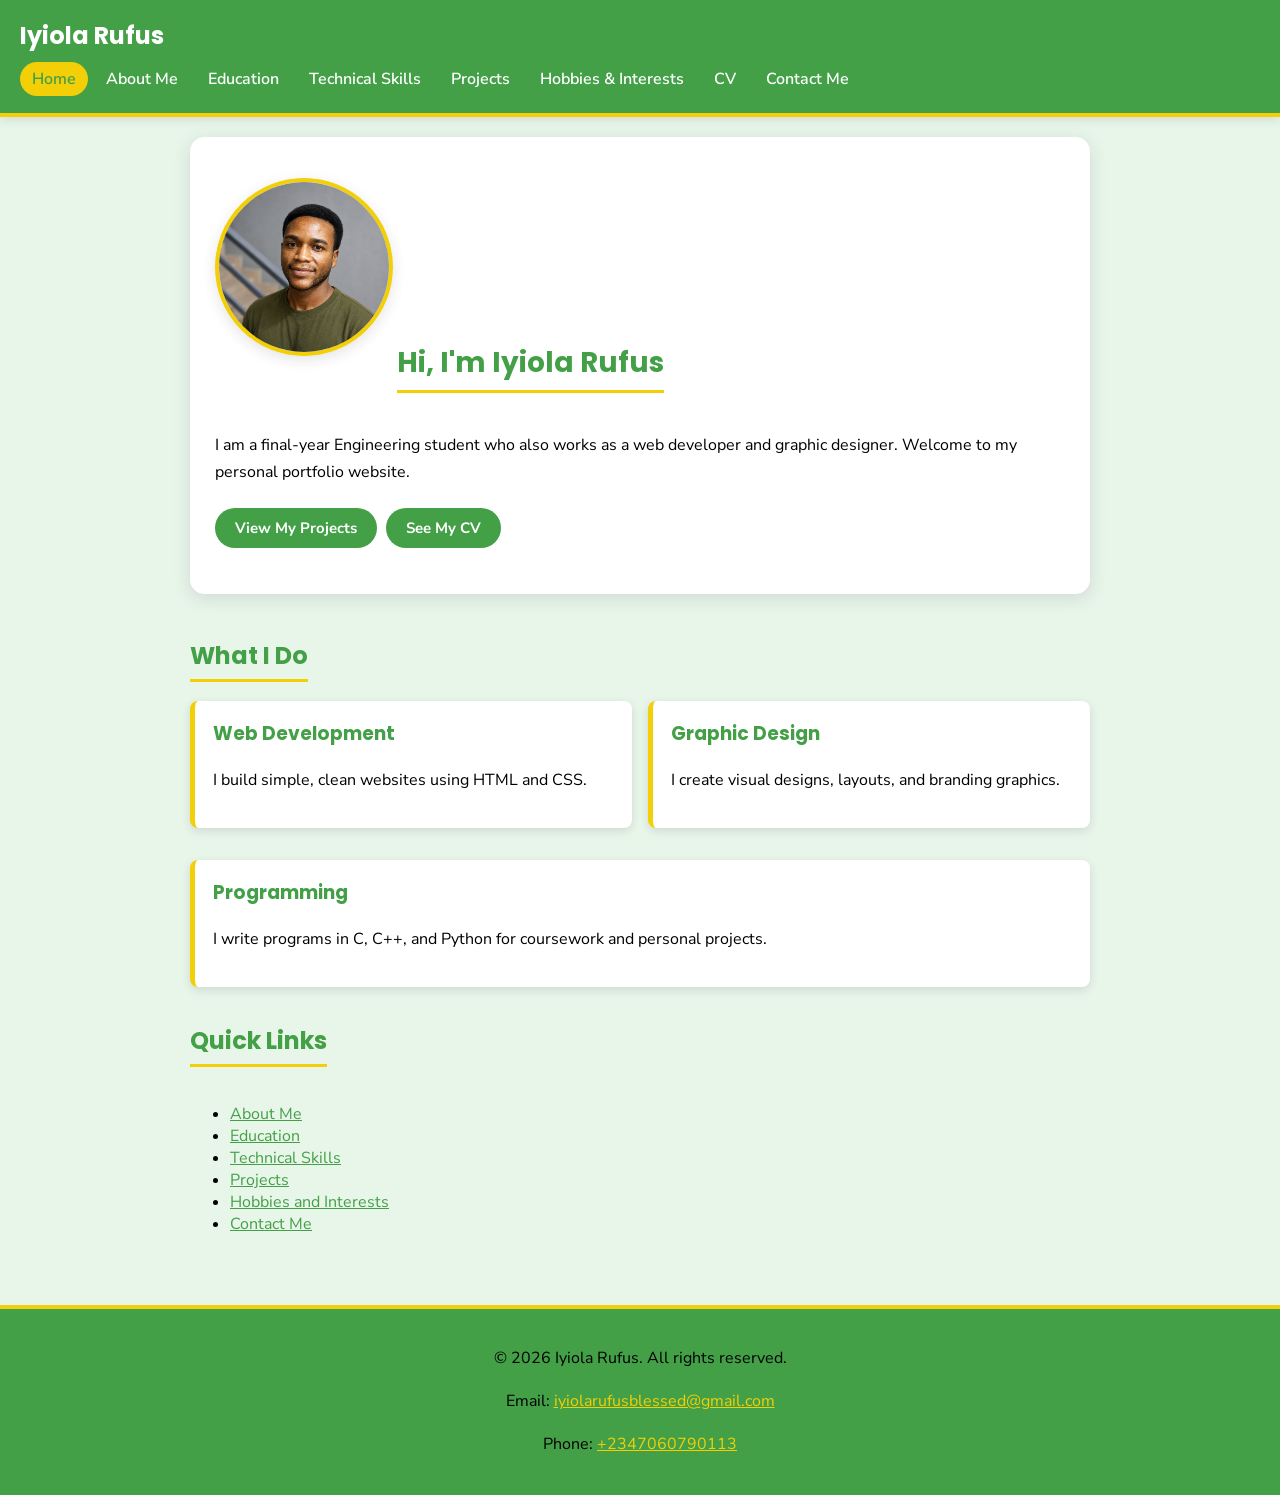
<file: index.html>
<!DOCTYPE html>
<html lang="en">
<head>
<meta charset="UTF-8" />
<meta name="viewport" content="width=device-width, initial-scale=1.0" />
<title>Iyiola Rufus - Portfolio</title>
<meta name="description" content="Personal portfolio website of Iyiola Rufus, a final-year Engineering student." />
<link rel="preconnect" href="https://fonts.googleapis.com" />
<link href="https://fonts.googleapis.com/css2?family=Poppins:wght@600;700&family=Nunito+Sans:wght@400;600;700&display=swap" rel="stylesheet" />
<link rel="stylesheet" href="style.css" />
<script type="application/ld+json">
{
  "@context": "https://schema.org",
  "@type": "Person",
  "name": "Iyiola Rufus",
  "jobTitle": "Engineering Student",
  "description": "Final-year Engineering student who works as a web developer and graphic designer.",
  "url": "https://rufusiyiola.github.io/portfolio-website/index.html",
  "email": "mailto:iyiolarufusblessed@gmail.com",
  "sameAs": [
    "https://linkedin.com/in/rufusiyiola",
    "https://github.com/rufusiyiola"
  ],
  "alumniOf": {
    "@type": "CollegeOrUniversity",
    "name": "Ahmadu Bello University"
  }
}
</script>
</head>
<body>

<header>
  <input type="checkbox" id="nav-toggle" class="nav-toggle" />
  <div class="header-top">
    <h1>Iyiola Rufus</h1>
    <div class="header-controls">
        <span class="switch-track"></span>
      </label>
      <label for="nav-toggle" class="nav-toggle-label" aria-label="Toggle navigation menu">
        <span></span><span></span><span></span>
      </label>
    </div>
  </div>
  <nav>
    <ul>
      <li><a href="index.html" class="active">Home</a></li>
      <li><a href="about.html">About Me</a></li>
      <li><a href="education.html">Education</a></li>
      <li><a href="skills.html">Technical Skills</a></li>
      <li><a href="projects.html">Projects</a></li>
      <li><a href="hobbies.html">Hobbies & Interests</a></li>
      <li><a href="cv.html">CV</a></li>
      <li><a href="contact.html">Contact Me</a></li>
    </ul>
  </nav>
</header>
<main class="container">
<section class="hero">
  <img src="profile.jpg" alt="Photo of Iyiola Rufus" class="profile-pic" />
  <h2>Hi, I'm Iyiola Rufus</h2>
  <p>I am a final-year Engineering student who also works as a web developer and graphic designer. Welcome to my personal portfolio website.</p>
  <a href="projects.html" class="btn">View My Projects</a>
  <a href="cv.html" class="btn">See My CV</a>
</section>

<section>
  <h2>What I Do</h2>
  <div class="columns">
    <div class="box">
      <h3>Web Development</h3>
      <p>I build simple, clean websites using HTML and CSS.</p>
    </div>
    <div class="box">
      <h3>Graphic Design</h3>
      <p>I create visual designs, layouts, and branding graphics.</p>
    </div>
    <div class="box">
      <h3>Programming</h3>
      <p>I write programs in C, C++, and Python for coursework and personal projects.</p>
    </div>
  </div>
</section>

<section>
  <h2>Quick Links</h2>
  <ul>
    <li><a href="about.html">About Me</a></li>
    <li><a href="education.html">Education</a></li>
    <li><a href="skills.html">Technical Skills</a></li>
    <li><a href="projects.html">Projects</a></li>
    <li><a href="hobbies.html">Hobbies and Interests</a></li>
    <li><a href="contact.html">Contact Me</a></li>
  </ul>
</section>

</main>
<footer>
  <p>&copy; 2026 Iyiola Rufus. All rights reserved.</p>
  <p>Email: <a href="mailto:iyiolarufusblessed@gmail.com">iyiolarufusblessed@gmail.com</a></p><p>Phone: <a href="Phone: +2347060790113">+2347060790113</a></p>
</footer>
</div>
</body>
</html>
</file>
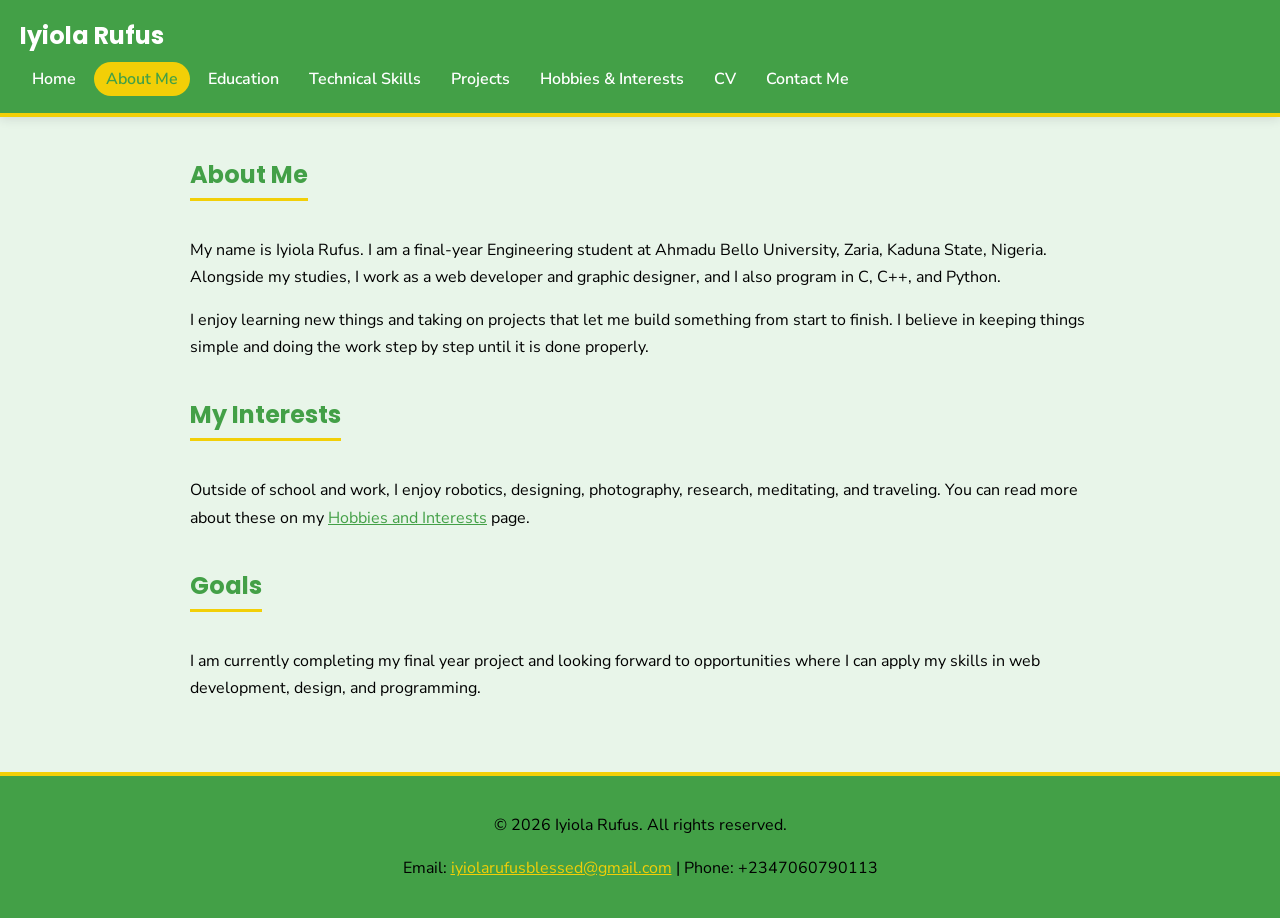
<file: about.html>
<!DOCTYPE html>
<html lang="en">
<head>
<meta charset="UTF-8" />
<meta name="viewport" content="width=device-width, initial-scale=1.0" />
<title>About Me - Iyiola Rufus</title>
<meta name="description" content="About Iyiola Rufus, Engineering student, web developer and graphic designer." />
<link rel="preconnect" href="https://fonts.googleapis.com" />
<link href="https://fonts.googleapis.com/css2?family=Poppins:wght@600;700&family=Nunito+Sans:wght@400;600;700&display=swap" rel="stylesheet" />
<link rel="stylesheet" href="style.css" />
<script type="application/ld+json">
{
  "@context": "https://schema.org",
  "@type": "AboutPage",
  "name": "About Iyiola Rufus",
  "url": "https://rufusiyiola.github.io/portfolio-website/about.html"
}
</script>
</head>
<body>
<header>
  <input type="checkbox" id="nav-toggle" class="nav-toggle" />
  <div class="header-top">
    <h1>Iyiola Rufus</h1>
    <div class="header-controls">
      <label for="theme-toggle" class="theme-switch-label" aria-label="Toggle light and dark mode">
        <span class="switch-track"></span>
      </label>
      <label for="nav-toggle" class="nav-toggle-label" aria-label="Toggle navigation menu">
        <span></span><span></span><span></span>
      </label>
    </div>
  </div>
  <nav>
    <ul>
      <li><a href="index.html">Home</a></li>
      <li><a href="about.html" class="active">About Me</a></li>
      <li><a href="education.html">Education</a></li>
      <li><a href="skills.html">Technical Skills</a></li>
      <li><a href="projects.html">Projects</a></li>
      <li><a href="hobbies.html">Hobbies & Interests</a></li>
      <li><a href="cv.html">CV</a></li>
      <li><a href="contact.html">Contact Me</a></li>
    </ul>
  </nav>
</header>
<main class="container">
<h2>About Me</h2>
<p>My name is Iyiola Rufus. I am a final-year Engineering student at Ahmadu Bello University, Zaria, Kaduna State, Nigeria. Alongside my studies, I work as a web developer and graphic designer, and I also program in C, C++, and Python.</p>

<p>I enjoy learning new things and taking on projects that let me build something from start to finish. I believe in keeping things simple and doing the work step by step until it is done properly.</p>

<h2>My Interests</h2>
<p>Outside of school and work, I enjoy robotics, designing, photography, research, meditating, and traveling. You can read more about these on my <a href="hobbies.html">Hobbies and Interests</a> page.</p>

<h2>Goals</h2>
<p>I am currently completing my final year project and looking forward to opportunities where I can apply my skills in web development, design, and programming.</p>

</main>
<footer>
  <p>&copy; 2026 Iyiola Rufus. All rights reserved.</p>
  <p>Email: <a href="mailto:iyiolarufusblessed@gmail.com">iyiolarufusblessed@gmail.com</a> | Phone: +2347060790113</p>
</footer>
</div>
</body>
</html>
</file>
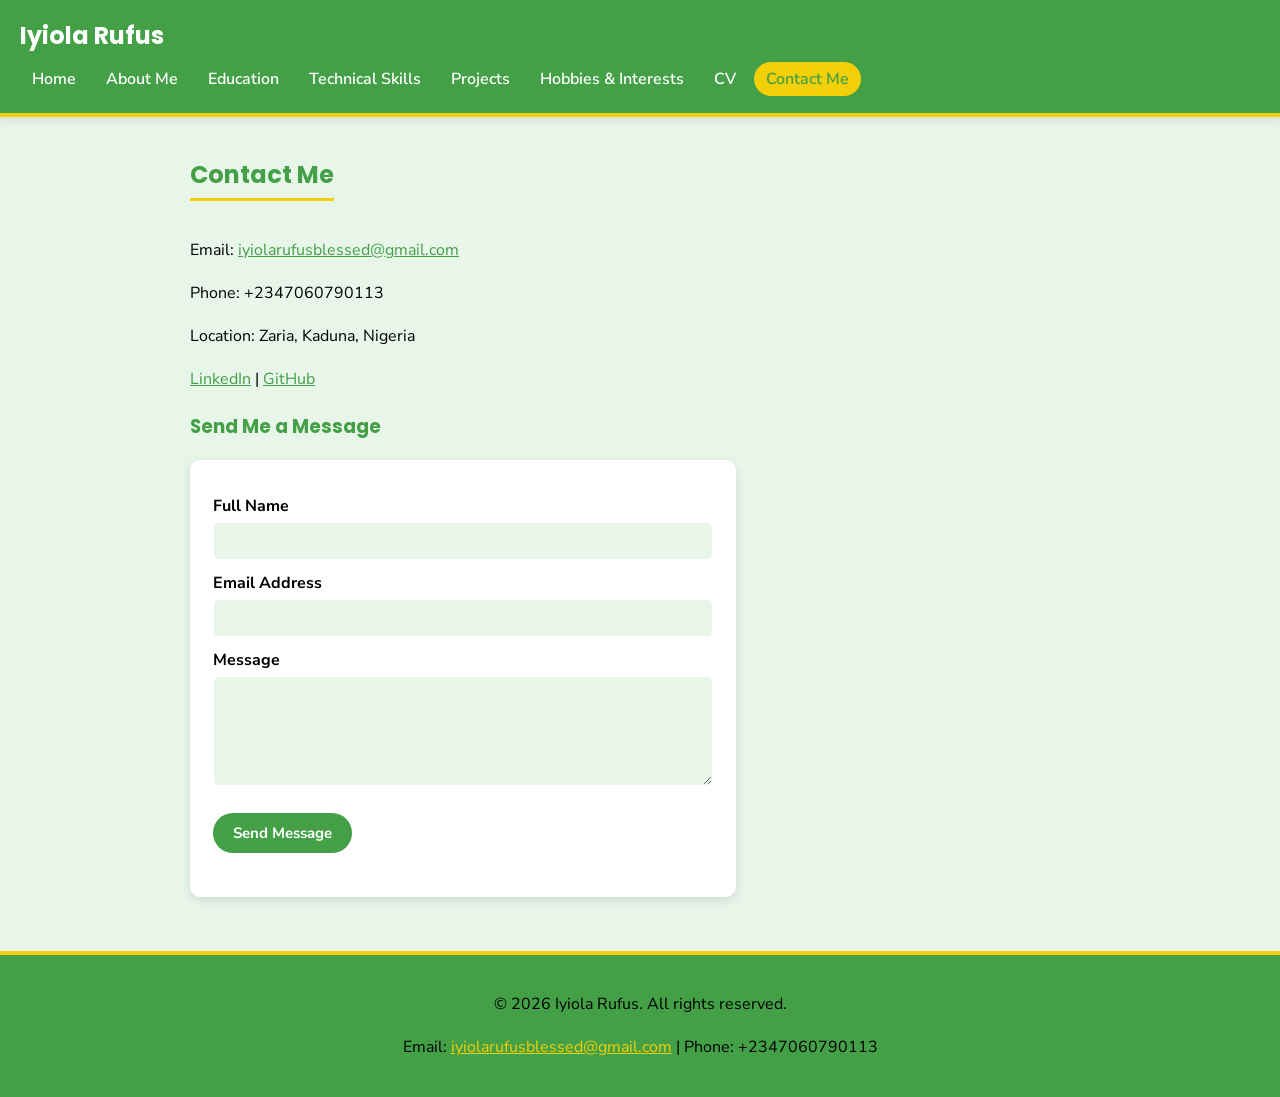
<file: contact.html>
<!DOCTYPE html>
<html lang="en">
<head>
<meta charset="UTF-8" />
<meta name="viewport" content="width=device-width, initial-scale=1.0" />
<title>Contact Me - Iyiola Rufus</title>
<meta name="description" content="Contact page for Iyiola Rufus." />
<link rel="preconnect" href="https://fonts.googleapis.com" />
<link href="https://fonts.googleapis.com/css2?family=Poppins:wght@600;700&family=Nunito+Sans:wght@400;600;700&display=swap" rel="stylesheet" />
<link rel="stylesheet" href="style.css" />
<script type="application/ld+json">
{
  "@context": "https://schema.org",
  "@type": "ContactPage",
  "name": "Contact Iyiola Rufus",
  "url": "https://rufusiyiola.github.io/portfolio-website/contact.html",
  "mainEntity": {
    "@type": "Person",
    "name": "Iyiola Rufus",
    "email": "mailto:iyiolarufusblessed@gmail.com",
    "telephone": "+2347060790113"
  }
}
</script>
</head>
<body>
<header>
  <input type="checkbox" id="nav-toggle" class="nav-toggle" />
  <div class="header-top">
    <h1>Iyiola Rufus</h1>
    <div class="header-controls">
      <label for="theme-toggle" class="theme-switch-label" aria-label="Toggle light and dark mode">
        <span class="switch-track"></span>
      </label>
      <label for="nav-toggle" class="nav-toggle-label" aria-label="Toggle navigation menu">
        <span></span><span></span><span></span>
      </label>
    </div>
  </div>
  <nav>
    <ul>
      <li><a href="index.html">Home</a></li>
      <li><a href="about.html">About Me</a></li>
      <li><a href="education.html">Education</a></li>
      <li><a href="skills.html">Technical Skills</a></li>
      <li><a href="projects.html">Projects</a></li>
      <li><a href="hobbies.html">Hobbies & Interests</a></li>
      <li><a href="cv.html">CV</a></li>
      <li><a href="contact.html" class="active">Contact Me</a></li>
    </ul>
  </nav>
</header>
<main class="container">
<h2>Contact Me</h2>

<p>Email: <a href="mailto:iyiolarufusblessed@gmail.com">iyiolarufusblessed@gmail.com</a></p>
<p>Phone: +2347060790113</p>
<p>Location: Zaria, Kaduna, Nigeria</p>
<p>
  <a href="https://linkedin.com/in/rufusiyiola">LinkedIn</a> |
  <a href="https://github.com/rufusiyiola">GitHub</a>
</p>

<h3>Send Me a Message</h3>
<form action="mailto:iyiolarufusblessed@gmail.com" method="post" enctype="text/plain">
  <label for="name">Full Name</label>
  <input type="text" id="name" name="name" required="required" />

  <label for="email">Email Address</label>
  <input type="email" id="email" name="email" required="required" />

  <label for="message">Message</label>
  <textarea id="message" name="message" rows="5" required="required"></textarea>

  <p><button type="submit" class="btn">Send Message</button></p>
</form>

</main>
<footer>
  <p>&copy; 2026 Iyiola Rufus. All rights reserved.</p>
  <p>Email: <a href="mailto:iyiolarufusblessed@gmail.com">iyiolarufusblessed@gmail.com</a> | Phone: +2347060790113</p>
</footer>
</div>
</body>
</html>
</file>
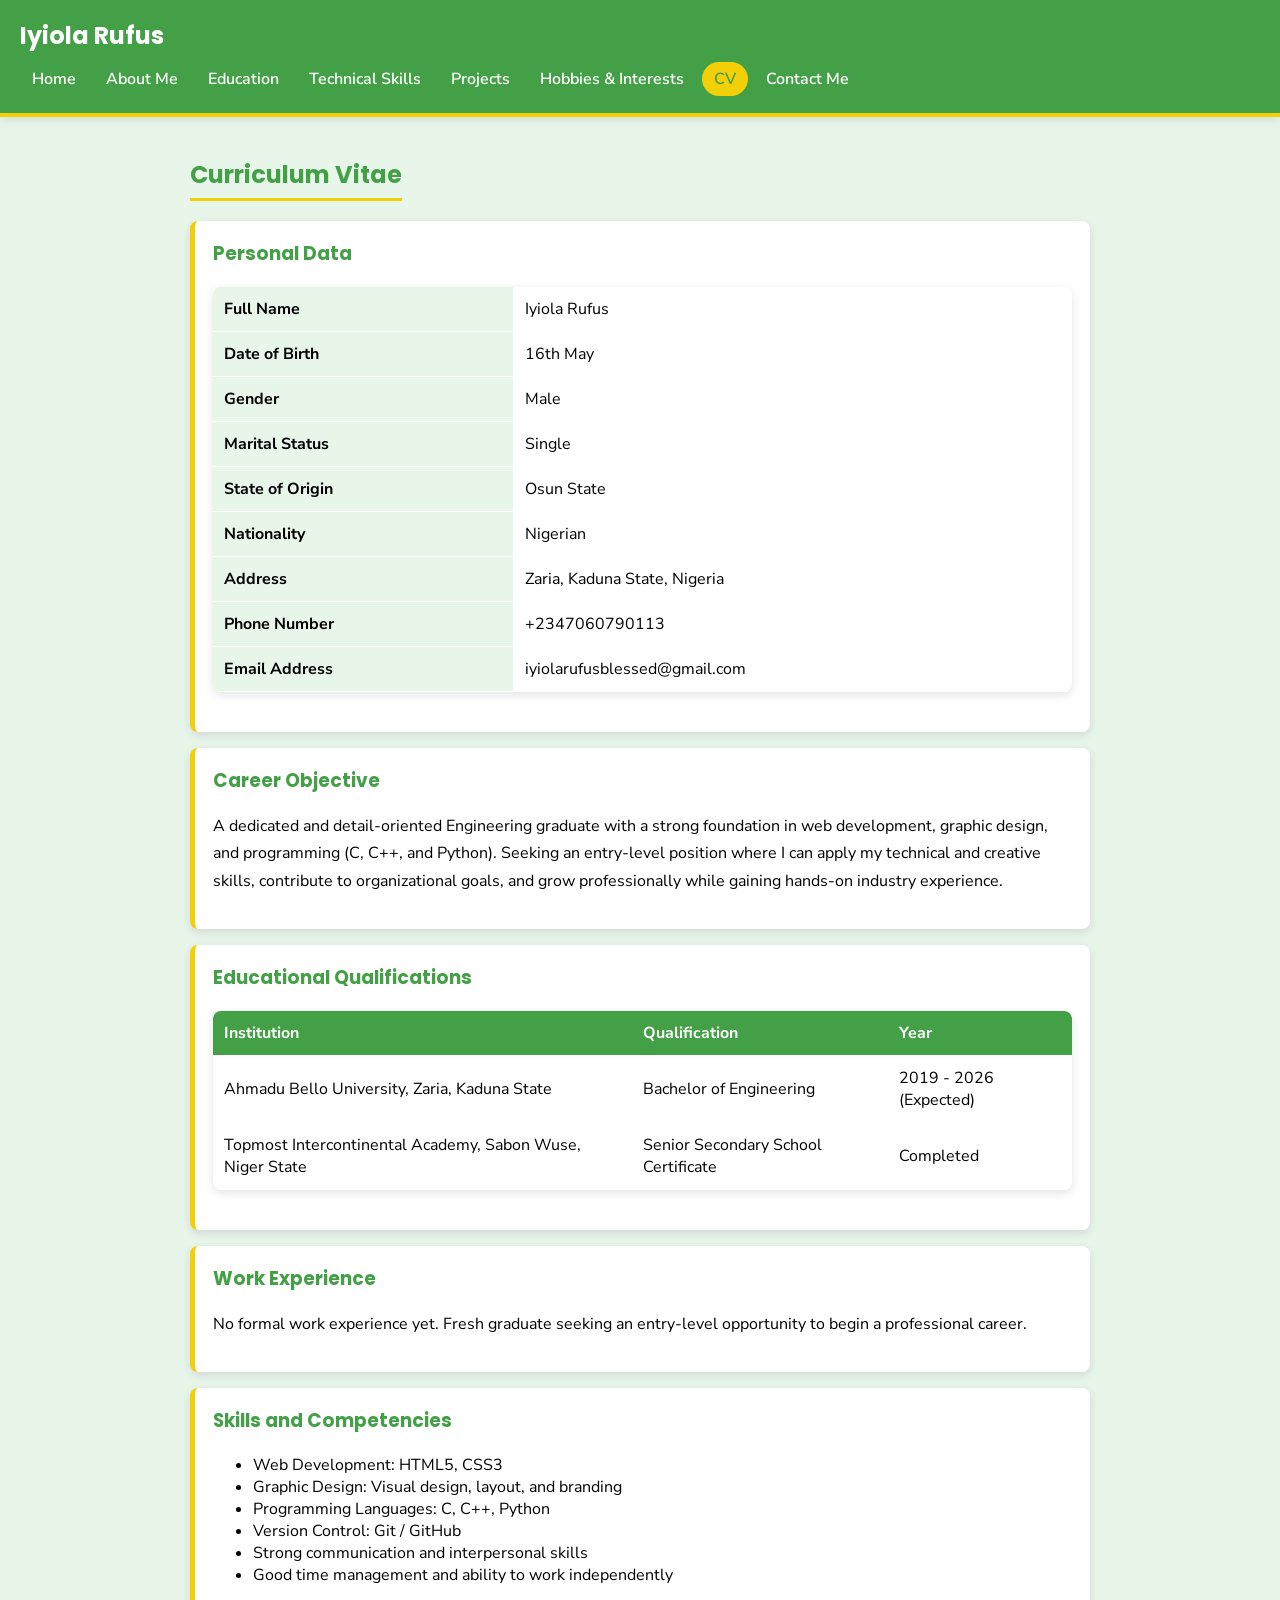
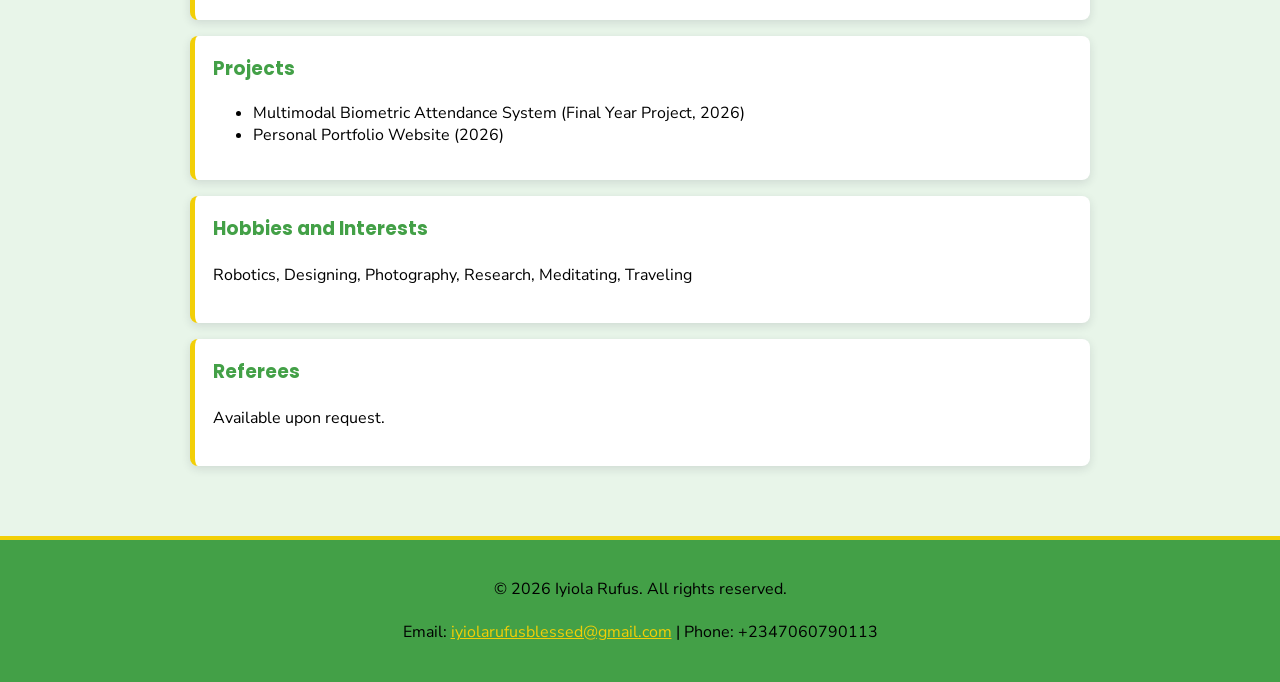
<file: cv.html>
<!DOCTYPE html>
<html lang="en">
<head>
<meta charset="UTF-8" />
<meta name="viewport" content="width=device-width, initial-scale=1.0" />
<title>Curriculum Vitae - Iyiola Rufus</title>
<meta name="description" content="Curriculum vitae of Iyiola Rufus." />
<link rel="preconnect" href="https://fonts.googleapis.com" />
<link href="https://fonts.googleapis.com/css2?family=Poppins:wght@600;700&family=Nunito+Sans:wght@400;600;700&display=swap" rel="stylesheet" />
<link rel="stylesheet" href="style.css" />
<script type="application/ld+json">
{
  "@context": "https://schema.org",
  "@type": "Article",
  "headline": "Curriculum Vitae - Iyiola Rufus",
  "url": "https://rufusiyiola.github.io/portfolio-website/cv.html",
  "author": { "@type": "Person", "name": "Iyiola Rufus" }
}
</script>
</head>
<body>
<header>
  <input type="checkbox" id="nav-toggle" class="nav-toggle" />
  <div class="header-top">
    <h1>Iyiola Rufus</h1>
    <div class="header-controls">
      <label for="theme-toggle" class="theme-switch-label" aria-label="Toggle light and dark mode">
        <span class="switch-track"></span>
      </label>
      <label for="nav-toggle" class="nav-toggle-label" aria-label="Toggle navigation menu">
        <span></span><span></span><span></span>
      </label>
    </div>
  </div>
  <nav>
    <ul>
      <li><a href="index.html">Home</a></li>
      <li><a href="about.html">About Me</a></li>
      <li><a href="education.html">Education</a></li>
      <li><a href="skills.html">Technical Skills</a></li>
      <li><a href="projects.html">Projects</a></li>
      <li><a href="hobbies.html">Hobbies & Interests</a></li>
      <li><a href="cv.html" class="active">CV</a></li>
      <li><a href="contact.html">Contact Me</a></li>
    </ul>
  </nav>
</header>
<main class="container">
<h2>Curriculum Vitae</h2>

<div class="box">
  <h3>Personal Data</h3>
  <table class="info-table">
    <tr><th>Full Name</th><td>Iyiola Rufus</td></tr>
    <tr><th>Date of Birth</th><td>16th May</td></tr>
    <tr><th>Gender</th><td>Male</td></tr>
    <tr><th>Marital Status</th><td>Single</td></tr>
    <tr><th>State of Origin</th><td>Osun State</td></tr>
    <tr><th>Nationality</th><td>Nigerian</td></tr>
    <tr><th>Address</th><td>Zaria, Kaduna State, Nigeria</td></tr>
    <tr><th>Phone Number</th><td>+2347060790113</td></tr>
    <tr><th>Email Address</th><td>iyiolarufusblessed@gmail.com</td></tr>
  </table>
</div>

<div class="box">
  <h3>Career Objective</h3>
  <p>A dedicated and detail-oriented Engineering graduate with a strong foundation in web development, graphic design, and programming (C, C++, and Python). Seeking an entry-level position where I can apply my technical and creative skills, contribute to organizational goals, and grow professionally while gaining hands-on industry experience.</p>
</div>

<div class="box">
  <h3>Educational Qualifications</h3>
  <table>
    <tr>
      <th>Institution</th>
      <th>Qualification</th>
      <th>Year</th>
    </tr>
    <tr>
      <td>Ahmadu Bello University, Zaria, Kaduna State</td>
      <td>Bachelor of Engineering</td>
      <td>2019 - 2026 (Expected)</td>
    </tr>
    <tr>
      <td>Topmost Intercontinental Academy, Sabon Wuse, Niger State</td>
      <td>Senior Secondary School Certificate</td>
      <td>Completed</td>
    </tr>
  </table>
</div>

<div class="box">
  <h3>Work Experience</h3>
  <p>No formal work experience yet. Fresh graduate seeking an entry-level opportunity to begin a professional career.</p>
</div>

<div class="box">
  <h3>Skills and Competencies</h3>
  <ul>
    <li>Web Development: HTML5, CSS3</li>
    <li>Graphic Design: Visual design, layout, and branding</li>
    <li>Programming Languages: C, C++, Python</li>
    <li>Version Control: Git / GitHub</li>
    <li>Strong communication and interpersonal skills</li>
    <li>Good time management and ability to work independently</li>
  </ul>
</div>

<div class="box">
  <h3>Projects</h3>
  <ul>
    <li>Multimodal Biometric Attendance System (Final Year Project, 2026)</li>
    <li>Personal Portfolio Website (2026)</li>
  </ul>
</div>

<div class="box">
  <h3>Hobbies and Interests</h3>
  <p>Robotics, Designing, Photography, Research, Meditating, Traveling</p>
</div>

<div class="box">
  <h3>Referees</h3>
  <p>Available upon request.</p>
</div>

</main>
<footer>
  <p>&copy; 2026 Iyiola Rufus. All rights reserved.</p>
  <p>Email: <a href="mailto:iyiolarufusblessed@gmail.com">iyiolarufusblessed@gmail.com</a> | Phone: +2347060790113</p>
</footer>
</div>
</body>
</html>
</file>
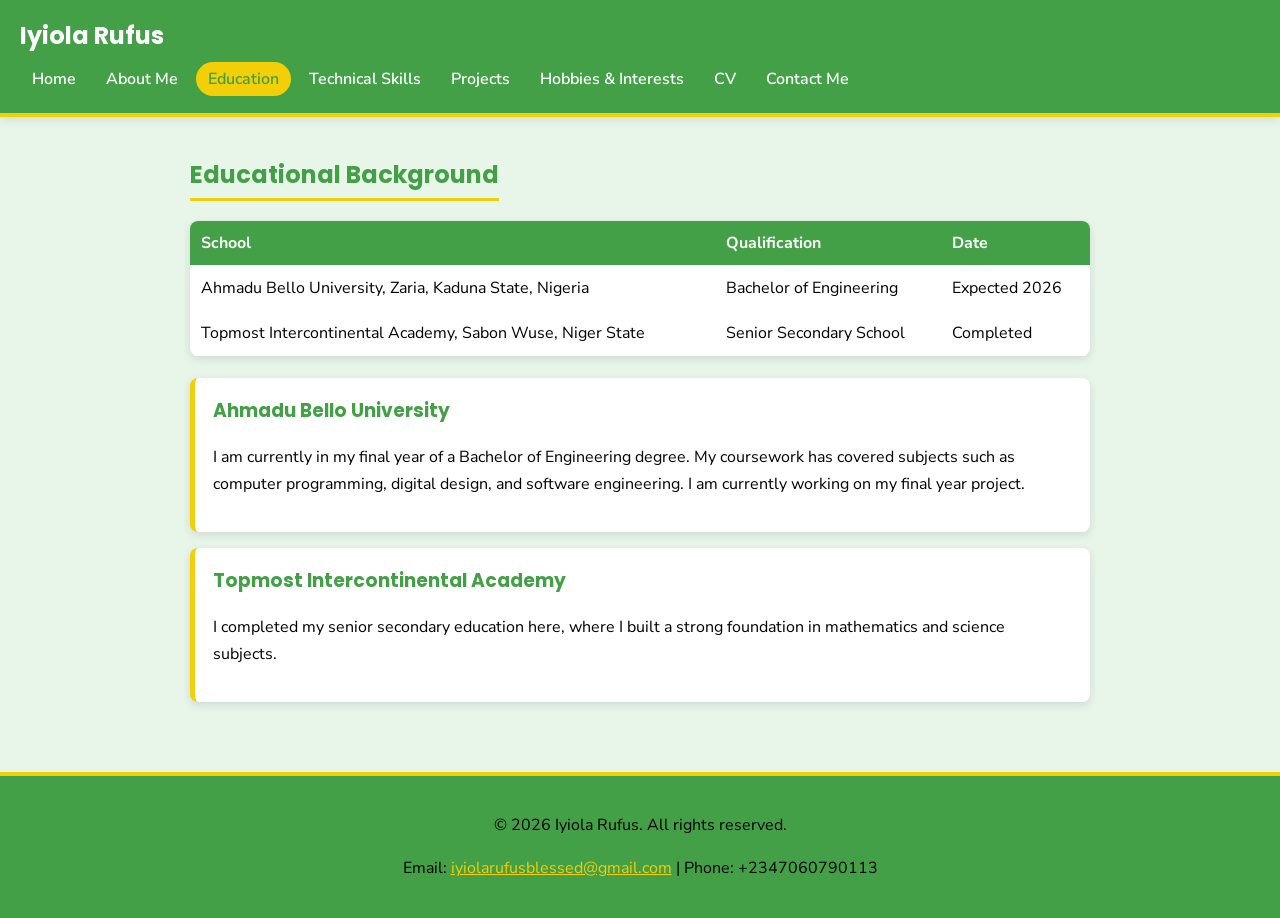
<file: education.html>
<!DOCTYPE html>
<html lang="en">
<head>
<meta charset="UTF-8" />
<meta name="viewport" content="width=device-width, initial-scale=1.0" />
<title>Educational Background - Iyiola Rufus</title>
<meta name="description" content="Educational background of Iyiola Rufus." />
<link rel="preconnect" href="https://fonts.googleapis.com" />
<link href="https://fonts.googleapis.com/css2?family=Poppins:wght@600;700&family=Nunito+Sans:wght@400;600;700&display=swap" rel="stylesheet" />
<link rel="stylesheet" href="style.css" />
<script type="application/ld+json">
{
  "@context": "https://schema.org",
  "@type": "ProfilePage",
  "name": "Educational Background",
  "url": "https://rufusiyiola.github.io/portfolio-website/education.html",
  "mainEntity": {
    "@type": "Person",
    "name": "Iyiola Rufus",
    "alumniOf": [
      { "@type": "CollegeOrUniversity", "name": "Ahmadu Bello University" },
      { "@type": "EducationalOrganization", "name": "Topmost Intercontinental Academy" }
    ]
  }
}
</script>
</head>
<body>
<header>
  <input type="checkbox" id="nav-toggle" class="nav-toggle" />
  <div class="header-top">
    <h1>Iyiola Rufus</h1>
    <div class="header-controls">
      <label for="theme-toggle" class="theme-switch-label" aria-label="Toggle light and dark mode">
        <span class="switch-track"></span>
      </label>
      <label for="nav-toggle" class="nav-toggle-label" aria-label="Toggle navigation menu">
        <span></span><span></span><span></span>
      </label>
    </div>
  </div>
  <nav>
    <ul>
      <li><a href="index.html">Home</a></li>
      <li><a href="about.html">About Me</a></li>
      <li><a href="education.html" class="active">Education</a></li>
      <li><a href="skills.html">Technical Skills</a></li>
      <li><a href="projects.html">Projects</a></li>
      <li><a href="hobbies.html">Hobbies & Interests</a></li>
      <li><a href="cv.html">CV</a></li>
      <li><a href="contact.html">Contact Me</a></li>
    </ul>
  </nav>
</header>
<main class="container">
<h2>Educational Background</h2>

<table>
  <tr>
    <th>School</th>
    <th>Qualification</th>
    <th>Date</th>
  </tr>
  <tr>
    <td>Ahmadu Bello University, Zaria, Kaduna State, Nigeria</td>
    <td>Bachelor of Engineering</td>
    <td>Expected 2026</td>
  </tr>
  <tr>
    <td>Topmost Intercontinental Academy, Sabon Wuse, Niger State</td>
    <td>Senior Secondary School</td>
    <td>Completed</td>
  </tr>
</table>

<div class="box">
  <h3>Ahmadu Bello University</h3>
  <p>I am currently in my final year of a Bachelor of Engineering degree. My coursework has covered subjects such as computer programming, digital design, and software engineering. I am currently working on my final year project.</p>
</div>

<div class="box">
  <h3>Topmost Intercontinental Academy</h3>
  <p>I completed my senior secondary education here, where I built a strong foundation in mathematics and science subjects.</p>
</div>

</main>
<footer>
  <p>&copy; 2026 Iyiola Rufus. All rights reserved.</p>
  <p>Email: <a href="mailto:iyiolarufusblessed@gmail.com">iyiolarufusblessed@gmail.com</a> | Phone: +2347060790113</p>
</footer>
</div>
</body>
</html>
</file>
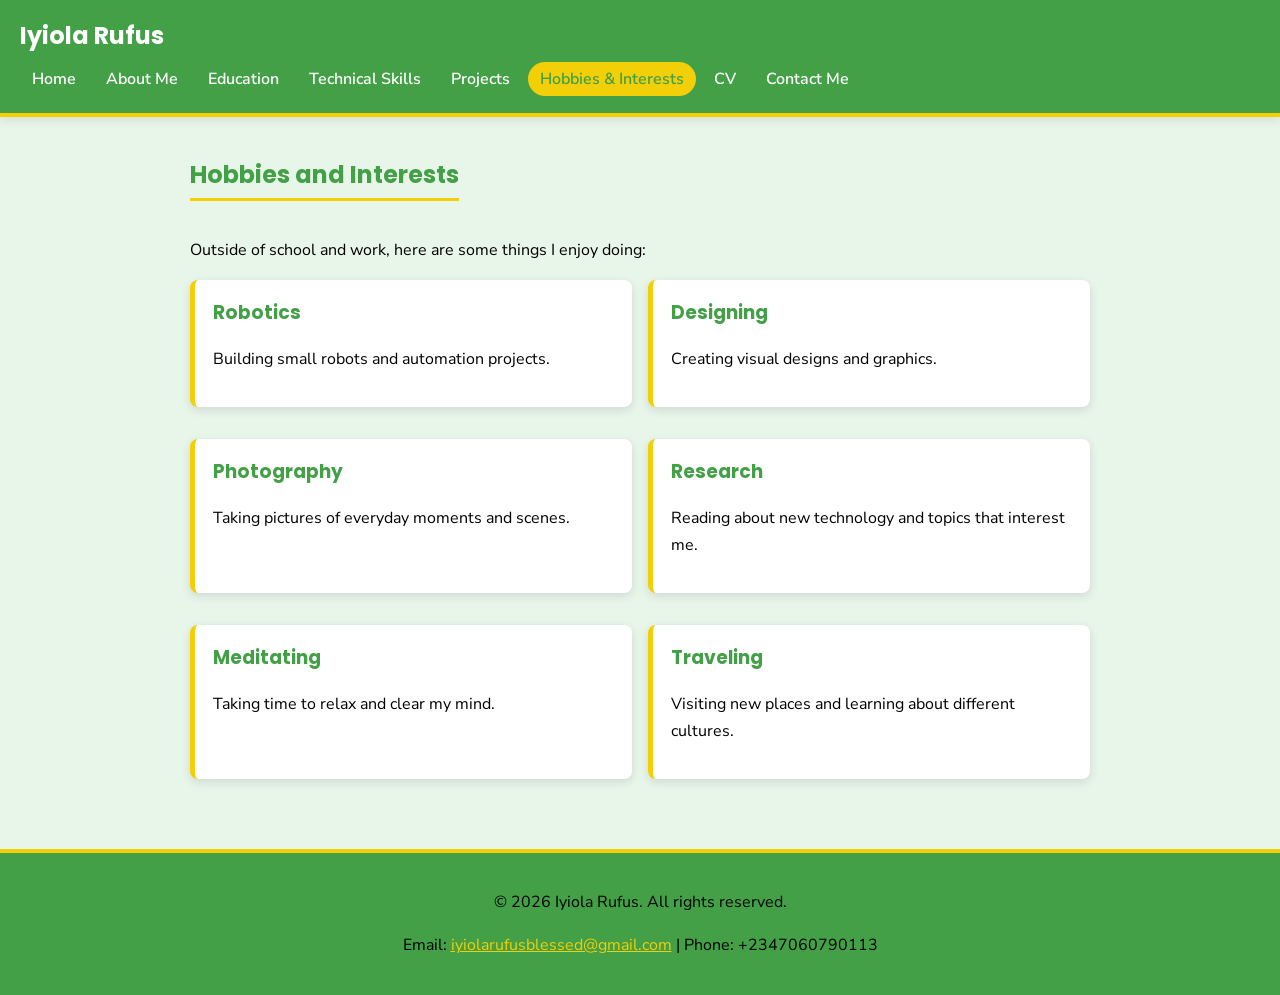
<file: hobbies.html>
<!DOCTYPE html>
<html lang="en">
<head>
<meta charset="UTF-8" />
<meta name="viewport" content="width=device-width, initial-scale=1.0" />
<title>Hobbies and Interests - Iyiola Rufus</title>
<meta name="description" content="Hobbies and interests of Iyiola Rufus." />
<link rel="preconnect" href="https://fonts.googleapis.com" />
<link href="https://fonts.googleapis.com/css2?family=Poppins:wght@600;700&family=Nunito+Sans:wght@400;600;700&display=swap" rel="stylesheet" />
<link rel="stylesheet" href="style.css" />
<script type="application/ld+json">
{
  "@context": "https://schema.org",
  "@type": "ProfilePage",
  "name": "Hobbies and Interests",
  "url": "https://rufusiyiola.github.io/portfolio-website/hobbies.html",
  "mainEntity": {
    "@type": "Person",
    "name": "Iyiola Rufus",
    "knowsAbout": ["Robotics", "Design", "Photography", "Research", "Meditation", "Traveling"]
  }
}
</script>
</head>
<body>
<header>
  <input type="checkbox" id="nav-toggle" class="nav-toggle" />
  <div class="header-top">
    <h1>Iyiola Rufus</h1>
    <div class="header-controls">
      <label for="theme-toggle" class="theme-switch-label" aria-label="Toggle light and dark mode">
        <span class="switch-track"></span>
      </label>
      <label for="nav-toggle" class="nav-toggle-label" aria-label="Toggle navigation menu">
        <span></span><span></span><span></span>
      </label>
    </div>
  </div>
  <nav>
    <ul>
      <li><a href="index.html">Home</a></li>
      <li><a href="about.html">About Me</a></li>
      <li><a href="education.html">Education</a></li>
      <li><a href="skills.html">Technical Skills</a></li>
      <li><a href="projects.html">Projects</a></li>
      <li><a href="hobbies.html" class="active">Hobbies & Interests</a></li>
      <li><a href="cv.html">CV</a></li>
      <li><a href="contact.html">Contact Me</a></li>
    </ul>
  </nav>
</header>
<main class="container">
<h2>Hobbies and Interests</h2>
<p>Outside of school and work, here are some things I enjoy doing:</p>

<div class="columns">
  <div class="box">
    <h3>Robotics</h3>
    <p>Building small robots and automation projects.</p>
  </div>
  <div class="box">
    <h3>Designing</h3>
    <p>Creating visual designs and graphics.</p>
  </div>
  <div class="box">
    <h3>Photography</h3>
    <p>Taking pictures of everyday moments and scenes.</p>
  </div>
  <div class="box">
    <h3>Research</h3>
    <p>Reading about new technology and topics that interest me.</p>
  </div>
  <div class="box">
    <h3>Meditating</h3>
    <p>Taking time to relax and clear my mind.</p>
  </div>
  <div class="box">
    <h3>Traveling</h3>
    <p>Visiting new places and learning about different cultures.</p>
  </div>
</div>

</main>
<footer>
  <p>&copy; 2026 Iyiola Rufus. All rights reserved.</p>
  <p>Email: <a href="mailto:iyiolarufusblessed@gmail.com">iyiolarufusblessed@gmail.com</a> | Phone: +2347060790113</p>
</footer>
</div>
</body>
</html>
</file>
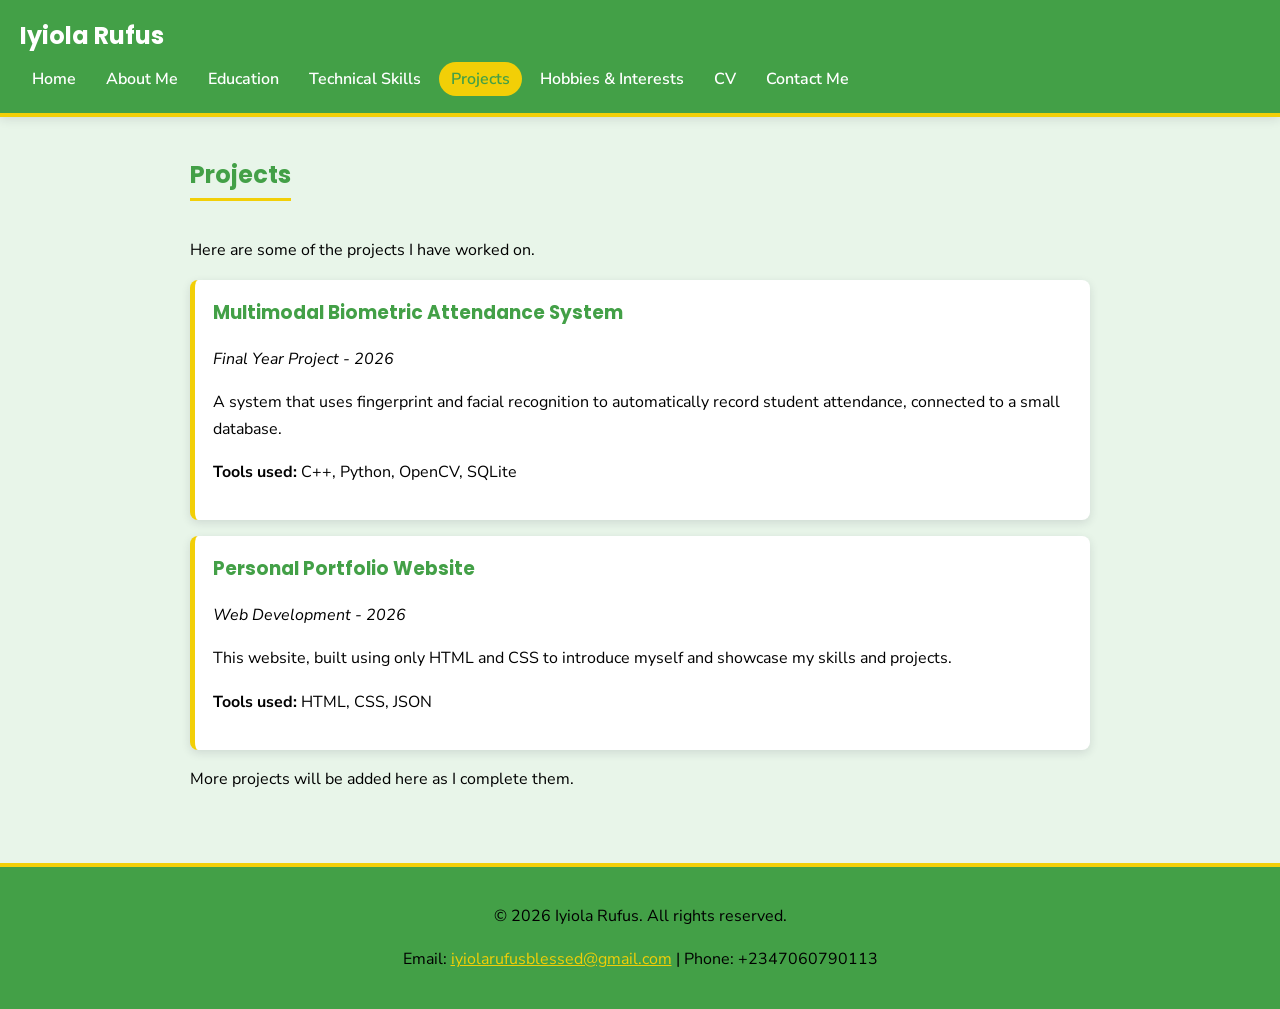
<file: projects.html>
<!DOCTYPE html>
<html lang="en">
<head>
<meta charset="UTF-8" />
<meta name="viewport" content="width=device-width, initial-scale=1.0" />
<title>Projects - Iyiola Rufus</title>
<meta name="description" content="Projects completed by Iyiola Rufus." />
<link rel="preconnect" href="https://fonts.googleapis.com" />
<link href="https://fonts.googleapis.com/css2?family=Poppins:wght@600;700&family=Nunito+Sans:wght@400;600;700&display=swap" rel="stylesheet" />
<link rel="stylesheet" href="style.css" />
<script type="application/ld+json">
{
  "@context": "https://schema.org",
  "@type": "CollectionPage",
  "name": "Projects by Iyiola Rufus",
  "url": "https://rufusiyiola.github.io/portfolio-website/projects.html",
  "hasPart": [
    { "@type": "CreativeWork", "name": "Multimodal Biometric Attendance System", "datePublished": "2026-01-15" },
    { "@type": "CreativeWork", "name": "Personal Portfolio Website", "datePublished": "2026-08-20" }
  ]
}
</script>
</head>
<body>
<header>
  <input type="checkbox" id="nav-toggle" class="nav-toggle" />
  <div class="header-top">
    <h1>Iyiola Rufus</h1>
    <div class="header-controls">
      <label for="theme-toggle" class="theme-switch-label" aria-label="Toggle light and dark mode">
        <span class="switch-track"></span>
      </label>
      <label for="nav-toggle" class="nav-toggle-label" aria-label="Toggle navigation menu">
        <span></span><span></span><span></span>
      </label>
    </div>
  </div>
  <nav>
    <ul>
      <li><a href="index.html">Home</a></li>
      <li><a href="about.html">About Me</a></li>
      <li><a href="education.html">Education</a></li>
      <li><a href="skills.html">Technical Skills</a></li>
      <li><a href="projects.html" class="active">Projects</a></li>
      <li><a href="hobbies.html">Hobbies & Interests</a></li>
      <li><a href="cv.html">CV</a></li>
      <li><a href="contact.html">Contact Me</a></li>
    </ul>
  </nav>
</header>
<main class="container">
<h2>Projects</h2>
<p>Here are some of the projects I have worked on.</p>

<div class="box">
  <h3>Multimodal Biometric Attendance System</h3>
  <p><em>Final Year Project - 2026</em></p>
  <p>A system that uses fingerprint and facial recognition to automatically record student attendance, connected to a small database.</p>
  <p><strong>Tools used:</strong> C++, Python, OpenCV, SQLite</p>
</div>

<div class="box">
  <h3>Personal Portfolio Website</h3>
  <p><em>Web Development - 2026</em></p>
  <p>This website, built using only HTML and CSS to introduce myself and showcase my skills and projects.</p>
  <p><strong>Tools used:</strong> HTML, CSS, JSON</p>
</div>

<p>More projects will be added here as I complete them.</p>

</main>
<footer>
  <p>&copy; 2026 Iyiola Rufus. All rights reserved.</p>
  <p>Email: <a href="mailto:iyiolarufusblessed@gmail.com">iyiolarufusblessed@gmail.com</a> | Phone: +2347060790113</p>
</footer>
</div>
</body>
</html>
</file>
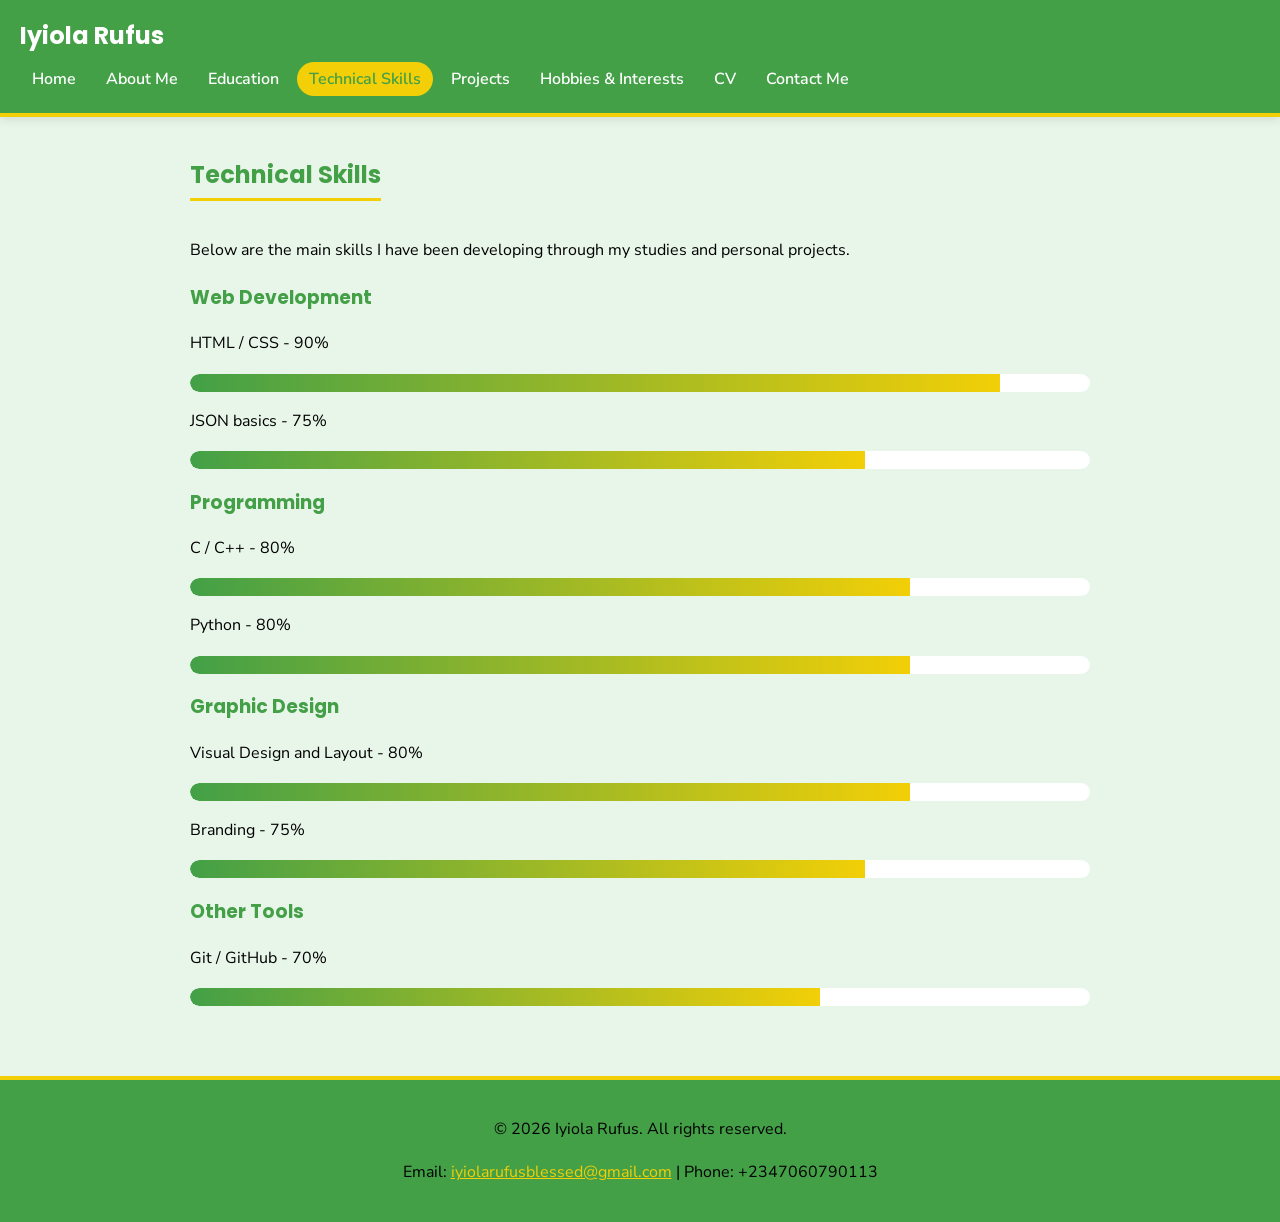
<file: skills.html>
<!DOCTYPE html>
<html lang="en">
<head>
<meta charset="UTF-8" />
<meta name="viewport" content="width=device-width, initial-scale=1.0" />
<title>Technical Skills - Iyiola Rufus</title>
<meta name="description" content="Technical skills of Iyiola Rufus in web development, programming and graphic design." />
<link rel="preconnect" href="https://fonts.googleapis.com" />
<link href="https://fonts.googleapis.com/css2?family=Poppins:wght@600;700&family=Nunito+Sans:wght@400;600;700&display=swap" rel="stylesheet" />
<link rel="stylesheet" href="style.css" />
<script type="application/ld+json">
{
  "@context": "https://schema.org",
  "@type": "ItemList",
  "name": "Technical Skills of Iyiola Rufus",
  "url": "https://rufusiyiola.github.io/portfolio-website/skills.html",
  "itemListElement": [
    { "@type": "DefinedTerm", "position": 1, "name": "HTML/CSS" },
    { "@type": "DefinedTerm", "position": 2, "name": "C/C++" },
    { "@type": "DefinedTerm", "position": 3, "name": "Python" },
    { "@type": "DefinedTerm", "position": 4, "name": "Graphic Design" }
  ]
}
</script>
</head>
<body>
<header>
  <input type="checkbox" id="nav-toggle" class="nav-toggle" />
  <div class="header-top">
    <h1>Iyiola Rufus</h1>
    <div class="header-controls">
      <label for="theme-toggle" class="theme-switch-label" aria-label="Toggle light and dark mode">
        <span class="switch-track"></span>
      </label>
      <label for="nav-toggle" class="nav-toggle-label" aria-label="Toggle navigation menu">
        <span></span><span></span><span></span>
      </label>
    </div>
  </div>
  <nav>
    <ul>
      <li><a href="index.html">Home</a></li>
      <li><a href="about.html">About Me</a></li>
      <li><a href="education.html">Education</a></li>
      <li><a href="skills.html" class="active">Technical Skills</a></li>
      <li><a href="projects.html">Projects</a></li>
      <li><a href="hobbies.html">Hobbies & Interests</a></li>
      <li><a href="cv.html">CV</a></li>
      <li><a href="contact.html">Contact Me</a></li>
    </ul>
  </nav>
</header>
<main class="container">
<h2>Technical Skills</h2>
<p>Below are the main skills I have been developing through my studies and personal projects.</p>
<h3>Web Development</h3>
  <p>HTML / CSS - 90%</p>
  <div class="skill-bar-bg">
    <div class="skill-bar-fill" style="width:90%;"></div>
  </div>
  <p>JSON basics - 75%</p>
  <div class="skill-bar-bg">
    <div class="skill-bar-fill" style="width:75%;"></div>
  </div>
<h3>Programming</h3>
  <p>C / C++ - 80%</p>
  <div class="skill-bar-bg">
    <div class="skill-bar-fill" style="width:80%;"></div>
  </div>
  <p>Python - 80%</p>
  <div class="skill-bar-bg">
    <div class="skill-bar-fill" style="width:80%;"></div>
  </div>
<h3>Graphic Design</h3>
  <p>Visual Design and Layout - 80%</p>
  <div class="skill-bar-bg">
    <div class="skill-bar-fill" style="width:80%;"></div>
  </div>
  <p>Branding - 75%</p>
  <div class="skill-bar-bg">
    <div class="skill-bar-fill" style="width:75%;"></div>
  </div>
<h3>Other Tools</h3>
  <p>Git / GitHub - 70%</p>
  <div class="skill-bar-bg">
    <div class="skill-bar-fill" style="width:70%;"></div>
  </div>

</main>
<footer>
  <p>&copy; 2026 Iyiola Rufus. All rights reserved.</p>
  <p>Email: <a href="mailto:iyiolarufusblessed@gmail.com">iyiolarufusblessed@gmail.com</a> | Phone: +2347060790113</p>
</footer>
</div>
</body>
</html>
</file>
<file: style.css>
/* ---------- Colour variables ---------- */
:root {
  --bg: #E8F5E9;
  --surface: #ffffff;
  --text: #000000;
  --text-dim: #5b5d76;
  --primary: #43A047;
  --primary-dark: #43A047;
  --accent: #f2CF07;
  --border: #ffffff;
  --shadow: rgba(35, 36, 55, 0.12);
}

/* ---------- Base page setup ---------- */
body {
  font-family: "Nunito Sans", "Segoe UI", Arial, Helvetica, sans-serif;
  margin: 0;
  padding: 0;
  background-color: var(--bg);
}

.container {
  max-width: 900px;
  margin: 0 auto;
  padding: 20px;
}

h1, h2, h3 {
  font-family: "Poppins", "Segoe UI", Arial, Helvetica, sans-serif;
  color: var(--primary);
}

h2 {
  border-bottom: 3px solid var(--accent);
  padding-bottom: 6px;
  display: inline-block;
}

p {
  color: #000000;
  line-height: 1.7;
}

a {
  color: var(--primary);
}

a:hover {
  color: var(--accent);
}

/* ---------- Header and navigation ---------- */
header {
  background-color: var(--primary);
  color: #ffffff;
  padding: 18px 20px;
  border-bottom: 4px solid var(--accent);
  position: sticky;
  top: 0;
  z-index: 10;
  box-shadow: 0 2px 10px var(--shadow);
}

.header-top {
  display: flex;
  align-items: center;
  justify-content: space-between;
  gap: 15px;
}

header h1 {
  margin: 0;
  font-size: 24px;
  color: #ffffff;
}

.header-controls {
  display: flex;
  align-items: center;
  gap: 15px;
}

/* Hamburger menu toggle (mobile navigation) */
.nav-toggle {
  display: none;
}

.nav-toggle-label {
  display: none;
  flex-direction: column;
  justify-content: space-between;
  width: 26px;
  height: 18px;
  cursor: pointer;
}

.nav-toggle-label span {
  display: block;
  height: 3px;
  width: 100%;
  background-color: #ffffff;
  border-radius: 2px;
}

nav ul {
  list-style: none;
  margin: 15px 0 0 0;
  padding: 0;
  display: flex;
  flex-wrap: wrap;
}

nav ul li {
  margin: 0 6px 5px 0;
}

nav ul li a {
  color: #ffffff;
  text-decoration: none;
  font-weight: 600;
  padding: 6px 12px;
  border-radius: 20px;
  transition: background-color 0.2s ease;
}

nav ul li a:hover {
  background-color: rgba(255, 255, 255, 0.15);
  color: #ffffff;
}

nav ul li a.active {
  background-color: var(--accent);
  color: var(--primary-dark);
}

/*.theme-toggle {
  display: none;
}

.theme-toggle:checked ~ .page-wrap {
  --bg: #1B5E20;
  --surface: #1f2140;
  --text: #ffffff;
  --text-dim: #b7b9d6;
  --primary: #ffffff;
  --primary-dark: #14152b;
  --accent: #ffcc66;
  --border: #34365c;
  --shadow: rgba(0, 0, 0, 0.5);
}

.theme-switch-label {
  display: inline-flex;
  align-items: center;
  gap: 8px;
  cursor: pointer;
  color: #ffffff;
  font-size: 13px;
  font-weight: 600;
  user-select: none;
}

.switch-track {
  position: relative;
  width: 44px;
  height: 24px;
  background-color: rgba(255, 255, 255, 0.25);
  border-radius: 20px;
  transition: background-color 0.2s ease;
}

.switch-track::before {
  content: "\2600";
  position: absolute;
  top: 2px;
  left: 3px;
  width: 20px;
  height: 20px;
  border-radius: 50%;
  background-color: #ffffff;
  color: var(--accent);
  font-size: 13px;
  line-height: 20px;
  text-align: center;
  transition: transform 0.25s ease;
}

.theme-toggle:checked ~ .page-wrap .switch-track::before {
  transform: translateX(20px);
  content: "\1F319";
}*/

/* ---------- Buttons ---------- */
.btn {
  display: inline-block;
  background-color: var(--primary);
  color: #ffffff;
  padding: 10px 20px;
  text-decoration: none;
  border-radius: 24px;
  margin: 5px 5px 5px 0;
  font-weight: 700;
  border: none;
  cursor: pointer;
  font-family: inherit;
  font-size: 15px;
  transition: background-color 0.2s ease, transform 0.2s ease, box-shadow 0.2s ease;
}

.btn:hover {
  background-color: var(--accent);
  color: var(--primary-dark);
  transform: translateY(-2px);
  box-shadow: 0 6px 14px var(--shadow);
}

/* ---------- Hero section (home page) ---------- */
.hero {
  text-align: left;
  background-color: var(--surface);
  border-radius: 14px;
  box-shadow: 0 4px 18px var(--shadow);
  padding: 40px 24px;
  margin-bottom: 24px;
  border: 1px solid var(--border);
}

.profile-pic {
  width: 170px;
  height: 170px;
  border-radius: 50%;
  border: 4px solid var(--accent);
  object-fit: cover;
  margin-bottom: 16px;
  box-shadow: 0 4px 14px var(--shadow);
}

.hero h2 {
  font-size: 28px;
}

/* ---------- Content boxes (skills, projects, hobbies, education) ---------- */
.box {
  background-color: var(--surface);
  border-left: 5px solid var(--accent);
  border-radius: 8px;
  box-shadow: 0 3px 10px var(--shadow);
  padding: 18px;
  margin-bottom: 16px;
  transition: transform 0.15s ease, box-shadow 0.15s ease;
}

.box:hover {
  transform: translateY(-4px);
  box-shadow: 0 8px 20px var(--shadow);
}

.box h3 {
  margin-top: 0;
}

.columns {
  display: flex;
  flex-wrap: wrap;
  gap: 16px;
}

.columns .box {
  flex: 1 1 260px;
}

/* ---------- Table (education page) ---------- */
table {
  width: 100%;
  border-collapse: collapse;
  margin-bottom: 22px;
  background-color: var(--surface);
  box-shadow: 0 3px 10px var(--shadow);
  border-radius: 8px;
  overflow: hidden;
}

th, td {
  padding: 11px;
  text-align: left;
  border-bottom: 1px solid var(--border);
}

th {
  background-color: var(--primary);
  color: #ffffff;
}

/* Personal-data style tables in the CV page use a <th> as a row label
   instead of a header row, so they get a lighter, narrower treatment
   instead of the full primary-colour header bar above. */
.info-table th {
  background-color: var(--bg);
  color: var(--text);
  width: 35%;
  border-right: 1px solid var(--border);
  text-align: left;
}

tr:hover td {
  background-color: rgba(244, 163, 0, 0.08);
}

/* ---------- Animated skill bars ---------- */
@keyframes growBar {
  from { width: 0%; }
}

.skill-bar-bg {
  background-color: var(--border);
  border-radius: 10px;
  width: 100%;
  height: 18px;
  margin-bottom: 16px;
  overflow: hidden;
}

.skill-bar-fill {
  background: linear-gradient(90deg, var(--primary), var(--accent));
  height: 100%;
  border-radius: 10px 0 0 10px;
  animation: growBar 1.2s ease-out;
}

/* ---------- Contact form ---------- */
form {
  background-color: var(--surface);
  border-radius: 10px;
  box-shadow: 0 3px 10px var(--shadow);
  padding: 22px;
  max-width: 500px;
  border: 1px solid var(--border);
}

form label {
  display: block;
  font-weight: 700;
  margin-top: 12px;
  color: var(--text);
}

form input,
form textarea {
  width: 100%;
  padding: 9px;
  margin-top: 5px;
  border: 1px solid var(--border);
  border-radius: 6px;
  font-family: inherit;
  background-color: var(--bg);
  color: var(--text);
  box-sizing: border-box;
  transition: border-color 0.2s ease;
}

form input:focus,
form textarea:focus {
  outline: none;
  border-color: var(--accent);
}

/* ---------- Footer ---------- */
footer {
  background-color: var(--primary);
  color: #000000;
  text-align: center;
  padding: 20px;
  margin-top: 34px;
  border-top: 4px solid var(--accent);
}

footer a {
  color: var(--accent);
}

/* ---------- Responsiveness ---------- */
@media screen and (max-width: 700px) {
  .nav-toggle-label {
    display: flex;
  }

  nav ul {
    display: none;
    flex-direction: column;
    margin-top: 15px;
  }

  .nav-toggle:checked ~ nav ul {
    display: flex;
  }

  nav ul li {
    margin: 0 0 8px 0;
  }

  nav ul li a {
    display: block;
  }

  .columns {
    flex-direction: column;
  }

  header h1 {
    font-size: 20px;
  }
}
</file>
